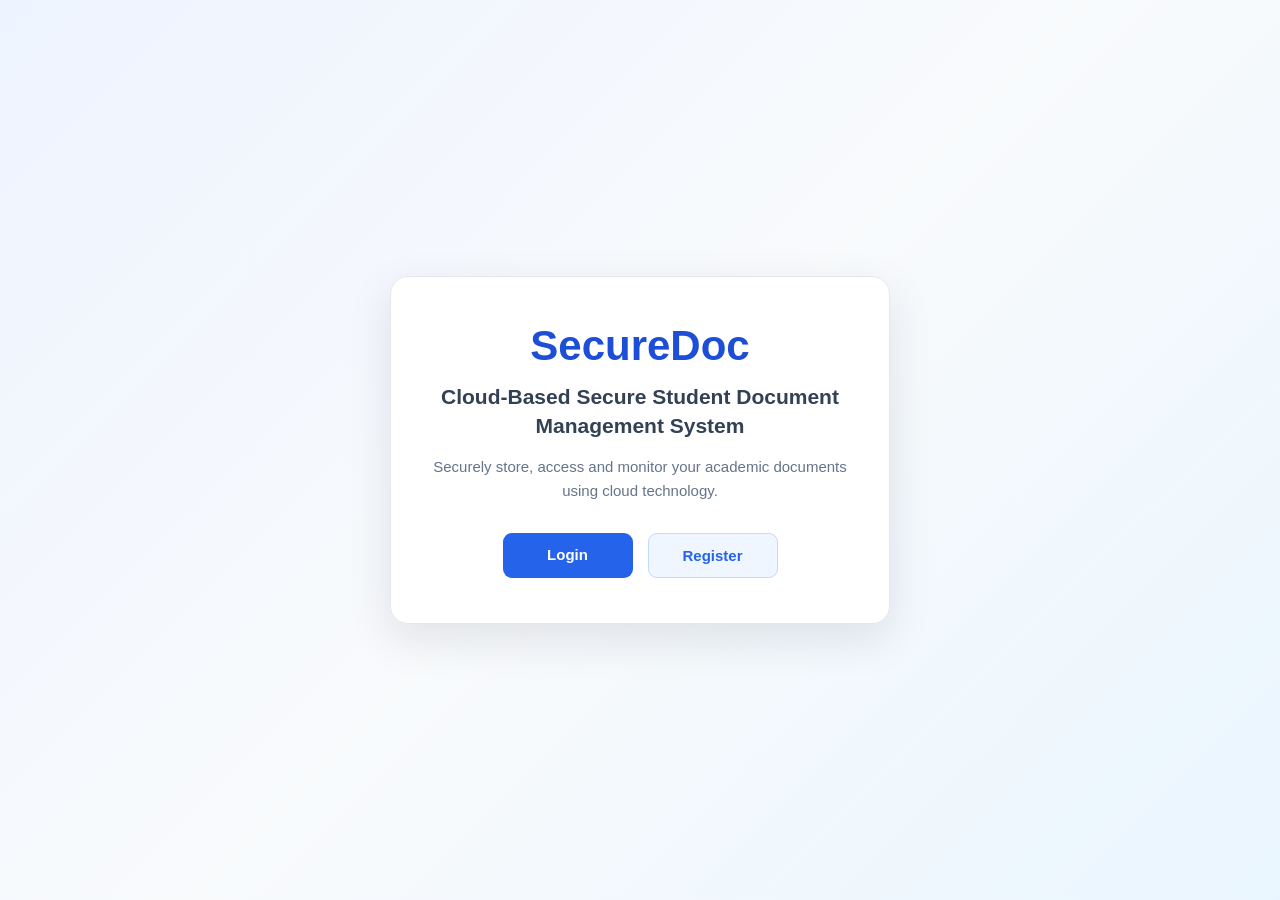
<file: index.html>
<!DOCTYPE html>
<html lang="en">

<head>
    <meta charset="UTF-8">
    <meta name="viewport" content="width=device-width, initial-scale=1.0">

    <title>SecureDoc</title>

    <link rel="stylesheet" href="css/style.css">
</head>

<body>

    <div class="container">

        <h1>SecureDoc</h1>

        <h2>Cloud-Based Secure Student Document Management System</h2>

        <p>
            Securely store, access and monitor your academic documents
            using cloud technology.
        </p>

        <div class="buttons">

            <a href="login.html">Login</a>

            <a href="register.html">Register</a>

        </div>

    </div>

</body>

</html>
</file>
<file: css/style.css>
/* =========================================================
   SECUREDOC - COMPLETE PROFESSIONAL UI
   ========================================================= */

/* =========================================================
   GLOBAL
   ========================================================= */

* {
    box-sizing: border-box;
    margin: 0;
    padding: 0;
}

body {
    font-family: Arial, Helvetica, sans-serif;
    background: #f4f7fb;
    color: #1e293b;
    min-height: 100vh;
}

a {
    text-decoration: none;
}

button,
input,
select {
    font-family: inherit;
}


/* =========================================================
   LANDING PAGE / LOGIN / REGISTER
   ========================================================= */

body:has(.container) {
    min-height: 100vh;
    background:
        linear-gradient(
            135deg,
            #eef4ff 0%,
            #f8fafc 50%,
            #eaf6ff 100%
        );

    display: flex;
    justify-content: center;
    align-items: center;

    padding: 25px;
}


/* =========================================================
   MAIN CONTAINER
   ========================================================= */

.container {
    width: 100%;
    max-width: 500px;

    background: rgba(255, 255, 255, 0.97);

    padding: 45px 40px;

    border-radius: 18px;

    box-shadow:
        0 15px 45px rgba(15, 23, 42, 0.10);

    text-align: center;

    border: 1px solid #e2e8f0;
}


/* =========================================================
   LANDING PAGE
   ========================================================= */

.container h1 {
    color: #1d4ed8;
    font-size: 42px;
    font-weight: 700;
    margin-bottom: 12px;
}

.container h2 {
    color: #334155;
    font-size: 21px;
    line-height: 1.4;
    margin-bottom: 15px;
}

.container > p {
    color: #64748b;
    line-height: 1.7;
    font-size: 15px;
    margin-bottom: 30px;
}


/* =========================================================
   LANDING PAGE BUTTONS
   ========================================================= */

.buttons {
    display: flex;
    justify-content: center;
    gap: 15px;
    flex-wrap: wrap;
}

.buttons a {
    display: inline-block;

    min-width: 130px;

    padding: 13px 25px;

    border-radius: 9px;

    font-size: 15px;
    font-weight: 600;

    transition: 0.2s ease;
}

.buttons a:first-child {
    background: #2563eb;
    color: white;
}

.buttons a:last-child {
    background: #eff6ff;
    color: #2563eb;
    border: 1px solid #bfdbfe;
}

.buttons a:hover {
    transform: translateY(-2px);
}

.buttons a:first-child:hover {
    background: #1d4ed8;
}

.buttons a:last-child:hover {
    background: #dbeafe;
}


/* =========================================================
   LOGIN / REGISTER FORM
   ========================================================= */

#loginForm,
#registerForm {
    display: flex;
    flex-direction: column;
    gap: 15px;
    margin-top: 25px;
}

#loginForm input,
#registerForm input,
#registerForm select {
    width: 100%;

    padding: 14px 15px;

    border: 1px solid #cbd5e1;

    border-radius: 9px;

    background: #f8fafc;

    color: #1e293b;

    font-size: 15px;

    outline: none;

    transition: 0.2s ease;
}

#loginForm input:focus,
#registerForm input:focus,
#registerForm select:focus {
    border-color: #2563eb;

    background: white;

    box-shadow:
        0 0 0 3px rgba(37, 99, 235, 0.10);
}


/* =========================================================
   FORM BUTTON
   ========================================================= */

#loginForm button,
#registerForm button {
    width: 100%;

    padding: 14px;

    border: none;

    border-radius: 9px;

    background: #2563eb;

    color: white;

    font-size: 15px;

    font-weight: 600;

    cursor: pointer;

    transition: 0.2s ease;
}

#loginForm button:hover,
#registerForm button:hover {
    background: #1d4ed8;

    transform: translateY(-1px);
}


/* =========================================================
   LOGIN / REGISTER TEXT
   ========================================================= */

.container p {
    color: #64748b;
    line-height: 1.6;
}

.container p a {
    color: #2563eb;
    font-weight: 600;
}

.container p a:hover {
    text-decoration: underline;
}

#loginMessage,
#registerMessage {
    margin-top: 15px;
    font-size: 14px;
}


/* =========================================================
   DASHBOARD
   ========================================================= */

.dashboard {
    min-height: 100vh;
    width: 100%;
    background: #f4f7fb;
}


/* =========================================================
   DASHBOARD HEADER
   ========================================================= */

.dashboard-header {
    background: white;

    padding: 18px 40px;

    display: flex;

    justify-content: space-between;

    align-items: center;

    border-bottom: 1px solid #e2e8f0;

    box-shadow:
        0 2px 8px rgba(15, 23, 42, 0.04);
}

.dashboard-header h1 {
    font-size: 25px;

    margin: 0;

    color: #1d4ed8;
}


/* =========================================================
   LOGOUT
   ========================================================= */

.dashboard-header button {
    width: auto;

    padding: 10px 20px;

    border: none;

    border-radius: 8px;

    background: #fee2e2;

    color: #dc2626;

    font-weight: 600;

    cursor: pointer;

    transition: 0.2s ease;
}

.dashboard-header button:hover {
    background: #fecaca;
}


/* =========================================================
   DASHBOARD CONTENT
   ========================================================= */

.dashboard-content {
    width: 90%;

    max-width: 1100px;

    margin: 40px auto;
}


/* =========================================================
   WELCOME
   ========================================================= */

.welcome {
    margin-bottom: 30px;
}

.welcome h2 {
    font-size: 30px;

    margin-bottom: 8px;

    color: #0f172a;
}

.welcome p {
    color: #64748b;
}


/* =========================================================
   MAIN STATISTICS
   ========================================================= */

.stats {
    display: grid;

    grid-template-columns:
        repeat(3, 1fr);

    gap: 20px;

    margin-bottom: 30px;
}

.stat-card {
    background: white;

    padding: 25px;

    border-radius: 14px;

    border: 1px solid #e2e8f0;

    box-shadow:
        0 5px 18px rgba(15, 23, 42, 0.06);

    text-align: center;

    transition: 0.2s ease;
}

.stat-card:hover {
    transform: translateY(-3px);

    box-shadow:
        0 8px 25px rgba(15, 23, 42, 0.09);
}

.stat-card h3 {
    color: #64748b;

    margin-bottom: 10px;

    font-size: 15px;
}

.stat-card p {
    font-size: 30px;

    font-weight: bold;

    margin: 0;

    color: #1d4ed8;
}


/* =========================================================
   UPLOAD SECTION
   ========================================================= */

.upload-section {
    background: white;

    padding: 25px;

    border-radius: 14px;

    border: 1px solid #e2e8f0;

    box-shadow:
        0 5px 18px rgba(15, 23, 42, 0.06);

    margin-bottom: 30px;
}

.upload-section h2 {
    margin-bottom: 18px;
}

#uploadBtn {
    width: auto;

    padding: 13px 25px;

    border: none;

    border-radius: 8px;

    background: #2563eb;

    color: white;

    font-weight: 600;

    cursor: pointer;
}

#uploadBtn:hover {
    background: #1d4ed8;
}


/* =========================================================
   DOCUMENTS + ACTIVITY SECTIONS
   ========================================================= */

.documents-section,
.activity-section {
    background: white;

    padding: 25px;

    border-radius: 14px;

    border: 1px solid #e2e8f0;

    box-shadow:
        0 5px 18px rgba(15, 23, 42, 0.06);

    margin-bottom: 25px;
}

.documents-section h2,
.activity-section h2 {
    margin-bottom: 20px;

    color: #0f172a;
}


/* =========================================================
   SEARCH + FILTER
   ========================================================= */

.document-controls {
    display: flex;

    gap: 15px;

    margin: 20px 0;

    flex-wrap: wrap;
}

.document-controls input,
.document-controls select {
    padding: 12px 14px;

    border-radius: 8px;

    border: 1px solid #cbd5e1;

    background: #f8fafc;

    font-size: 15px;

    color: #334155;

    outline: none;
}

.document-controls input:focus,
.document-controls select:focus {
    border-color: #2563eb;

    background: white;

    box-shadow:
        0 0 0 3px rgba(37, 99, 235, 0.08);
}

.document-controls input {
    flex: 1;

    min-width: 220px;
}

.document-controls select {
    min-width: 200px;
}


/* =========================================================
   DOCUMENT CARDS
   ========================================================= */

.document-card {
    background: white;

    border: 1px solid #e2e8f0;

    border-radius: 12px;

    padding: 18px;

    margin-bottom: 15px;

    display: flex;

    justify-content: space-between;

    align-items: center;

    gap: 20px;

    transition: 0.2s ease;
}

.document-card:hover {
    transform: translateY(-2px);

    box-shadow:
        0 5px 18px rgba(15, 23, 42, 0.08);
}

.document-info {
    display: flex;

    align-items: center;

    gap: 15px;

    flex: 1;
}

.document-icon {
    width: 50px;

    height: 50px;

    flex-shrink: 0;

    border-radius: 10px;

    background: #eff6ff;

    display: flex;

    align-items: center;

    justify-content: center;

    font-size: 24px;
}

.document-details h3 {
    margin: 0 0 6px;

    font-size: 16px;

    color: #1e293b;

    word-break: break-word;
}

.document-details p {
    margin: 3px 0;

    font-size: 13px;

    color: #64748b;
}

.document-type {
    display: inline-block;

    padding: 4px 9px;

    border-radius: 20px;

    background: #eff6ff;

    color: #2563eb;

    font-size: 12px;

    margin-top: 4px;
}


/* =========================================================
   DOCUMENT ACTIONS
   ========================================================= */

.document-actions {
    display: flex;

    gap: 8px;

    align-items: center;
}

.preview-btn,
.delete-btn {
    border: none;

    padding: 9px 14px;

    border-radius: 7px;

    cursor: pointer;

    font-weight: 600;

    transition: 0.2s ease;
}

.preview-btn {
    background: #e0f2fe;

    color: #0369a1;
}

.preview-btn:hover {
    background: #bae6fd;
}

.delete-btn {
    background: #fee2e2;

    color: #dc2626;
}

.delete-btn:hover {
    background: #fecaca;
}


/* =========================================================
   EMPTY MESSAGE
   ========================================================= */

.empty-message {
    text-align: center;

    color: #64748b;

    padding: 30px;
}


/* =========================================================
   DASHBOARD STATISTICS
   ========================================================= */

.statistics-section {
    margin: 30px 0;
}

.statistics-section h2 {
    margin-bottom: 20px;
}

.statistics-grid {
    display: grid;

    grid-template-columns:
        repeat(4, 1fr);

    gap: 20px;
}

.stat-box {
    background: white;

    border: 1px solid #e2e8f0;

    border-radius: 12px;

    padding: 20px;

    text-align: center;

    box-shadow:
        0 4px 15px rgba(15, 23, 42, 0.05);

    transition: 0.2s ease;
}

.stat-box:hover {
    transform: translateY(-3px);
}

.stat-box span {
    font-size: 28px;
}

.stat-box h3 {
    margin: 10px 0 5px;

    font-size: 26px;

    color: #1d4ed8;
}

.stat-box p {
    margin: 0;

    color: #64748b;

    font-size: 14px;
}


/* =========================================================
   ACTIVITY ITEMS
   ========================================================= */

.activity-item {
    padding: 14px 0;

    border-bottom: 1px solid #e2e8f0;
}

.activity-item:last-child {
    border-bottom: none;
}

.activity-item p {
    margin-bottom: 5px;

    color: #334155;
}

.activity-item small {
    color: #94a3b8;
}


/* =========================================================
   RESPONSIVE DESIGN
   ========================================================= */

@media (max-width: 800px) {

    .statistics-grid {
        grid-template-columns:
            repeat(2, 1fr);
    }

    .stats {
        grid-template-columns: 1fr;
    }

}


@media (max-width: 700px) {

    body:has(.container) {
        padding: 15px;
    }

    .container {
        padding: 35px 25px;
    }

    .container h1 {
        font-size: 34px;
    }

    .container h2 {
        font-size: 18px;
    }

    .dashboard-header {
        padding: 15px 20px;
    }

    .dashboard-header h1 {
        font-size: 21px;
    }

    .dashboard-content {
        width: 92%;

        margin: 25px auto;
    }

    .welcome h2 {
        font-size: 25px;
    }

}


@media (max-width: 600px) {

    .document-card {
        flex-direction: column;

        align-items: stretch;
    }

    .document-actions {
        justify-content: flex-end;
    }

}


@media (max-width: 500px) {

    .statistics-grid {
        grid-template-columns: 1fr;
    }

    .buttons {
        flex-direction: column;
    }

    .buttons a {
        width: 100%;
    }

}
</file>
